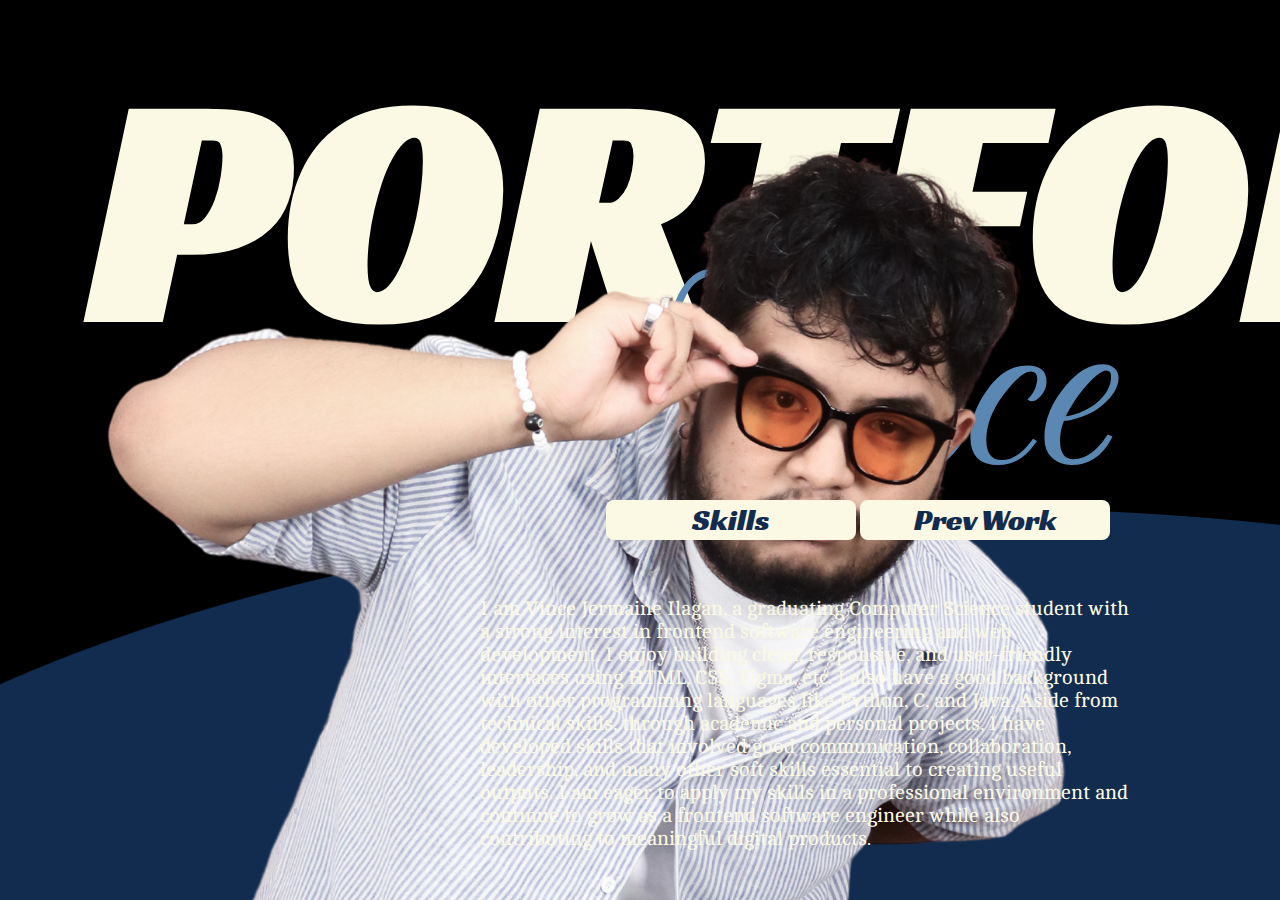
<file: ilagan_exer2.html>
<!DOCTYPE html>

<html>
  <head>
    <title>ILAGAN PORTFOLIO</title>
    <link rel="stylesheet" type="text/css" href="ilagan_exer2.css" />

  </head>

  <body class="main">

    <!--First Page-->
    <section class="front">
        <!--Titles-->
        <h1 class="text" id="title">PORTFOLIO</h1>
        <h2 class="text" id="cursive">Vince</h2>
        
        <!--Nav Buttons-->
        <nav id="front-button">
            <a>
                <button class="buttons">Skills</button>
            </a>
            <a>
                <button class="buttons">Prev Work</button>
            </a>
        </nav>

        <!--autobiography-->
        <div>   
            <p class="text" id="paragraph">I am Vince Jermaine Ilagan, a graduating Computer Science student with a strong interest in frontend software engineering and web development. I enjoy building clean, responsive, and user-friendly interfaces using HTML, CSS, Figma, etc. I also have a good background with other programming languages like Python, C, and Java. Aside from technical skills, through academic and personal projects, I have developed skills that involved good communication, collaboration, leadership, and many other soft skills essential to creating useful outputs. I am eager to apply my skills in a professional environment and continue to grow as a frontend software engineer while also contributing to meaningful digital products.</p>
        </div>

        <img src="assets/eclipse.png" id="ellipse" alt="the background circle">
        <img src="assets/self-clear.png" id="main-photo" alt="My photo">
    </section>

    <!--Second Page-->
    <section>
        
    </section>
  </body>

</html>
</file>
<file: ilagan_exer2.css>
@font-face { font-family: 'cambo'; src: url(fonts/Cambo-Regular.ttf); }
@font-face { font-family: 'carattere'; src: url(fonts/Carattere-Regular.ttf); }
@font-face { font-family: 'days-one'; src: url(fonts/DaysOne-Regular.ttf); }
@font-face { font-family: 'racing'; src: url(fonts/RacingSansOne-Regular.ttf); }

html, body{
    margin: 0;
    padding: 0;
    overflow-x: hidden;
}

html{
    scroll-behavior: smooth;
}

.main{
    margin: 0;
    padding: 0;
    background-color: #000000;
    color: #fbf9e4;
    overflow-x: hidden;
}

#main-photo{
    position: absolute;
    width: 1920px;
    height: 1080px;
    z-index: 2;
}

#main-photo,
#ellipse,
#left-rectangle,
#logos,
#rect2,
#taho,
#store{
  pointer-events: none;
}

/*Front Page*/
.front{
    position: relative;
    width: 100vw;
    height: 100vh;
    overflow: hidden;
    margin: 0;
}

.text{
    margin: 0;
    padding: 0;
    position: absolute;
}

#ellipse{
    position: absolute;
    z-index: 1;
}

/*PORTFOLIO*/
#title{
    font-family: 'racing';
    font-size: 320px;
    top: 5px;
    left: 7%;
}

/*Vince*/
#cursive{
    font-family: 'carattere';
    color: #5B88B2;
    font-size: 280px;
    font-weight: 350;
    top: 240px;
    right: 170px;
}

/*autobiography*/
#paragraph{
    font-family: 'cambo';
    width: 650px;
    font-size: 20px;
    right: 150px;
    bottom: 50px;
    z-index: 3;
}

#front-button{
    position: absolute;
    top: 500px;
    right: 170px;
    z-index: 5;
}

.buttons{
    color: #122C4F;
    background-color: #fbf9e4;
    font-family: 'racing';
    font-size: 30px;
    width: 250px;
    border: none;
    border-radius: 8px;
    cursor: pointer;

    transition: transform 0.2s ease, box-shadow 0.2s ease;
}

.buttons:hover{
    transform: scale(1.05);
    box-shadow: 0 6px 18px rgba(0,0,0,0.25);
}

/*Second Page*/
.skills{
    position: relative;
    width: 100vw;
    height: 100vh;
    overflow: hidden;
}

.skills-title{
    position: absolute;
    font-family: 'racing';
    line-height: 80%;
    font-size: 80px;
}

.skills-title.left{
    text-align: left;
    top: 5px;
    left: 80px;
    color: #5b88b2
}

.skills-title.right{
    text-align: right;
    top: 5px;
    right: 80px;
    color: #fbf9e4;
}

#left-rectangle{
    position: absolute;
    top: -80px;
    z-index: 1;
}

#logos{
    position: absolute;
    z-index: 3;
    top: -80px;
    left: -30px;
}

.soft-skills{
    position: absolute;
    bottom: 170px;
    right: 100px;
    list-style: none;
    padding: 0;
    margin: 0;
    font-family: 'days-one';
    font-size: 64px;
    color: #5b88b2;
    text-align: right;
}

#skills-button{
    position: absolute;
    bottom: 50px;
    right: 100px;
}

/*Third Page*/
.prev-work{
    position: relative;
    background-color: #122C4F;
    width: 100vw;
    height: 100vh;
    overflow: hidden;
}

.prevwork-title{
    position: absolute;
    font-family: 'racing';
    font-size: 100px;
    color: #5B88B2;
    top: -30px;
    left: 80px;
}

#rect2{
    position: absolute;
    top: -90px;
    z-index: 1;
}

.projects{
    position: absolute;
    display: flex;
    top: 275px;
    left: 100px;
    flex-direction: row;
    justify-content: center;
    align-items: center;
    z-index: 2;
    gap: 60px;
}

#taho, #store{
    width: 820px;
    height: 461px;
    object-fit: cover;
    display: block;
}

#prevwork-button{
    position: absolute;
    top: 180px;
    left: 80px;
}

.proj-names{
    position: absolute;
    font-family: 'days-one';
    font-size: 60px;
    bottom: 30px;
}

.proj-names.taho{
    left: 400px;
}

.proj-names.store{
    right: 300px;
}

/*Footer*/
.footer{
    margin: 0 auto;
    padding: 10px;
    padding-right: 180px;
    padding-left: 180px;
    font-family: 'cambo';
    color: #5B88B2;
    display: flex;
    flex-direction: row;
    align-items: center;
    justify-content: space-between;
    font-size: 20px;
}
</file>
